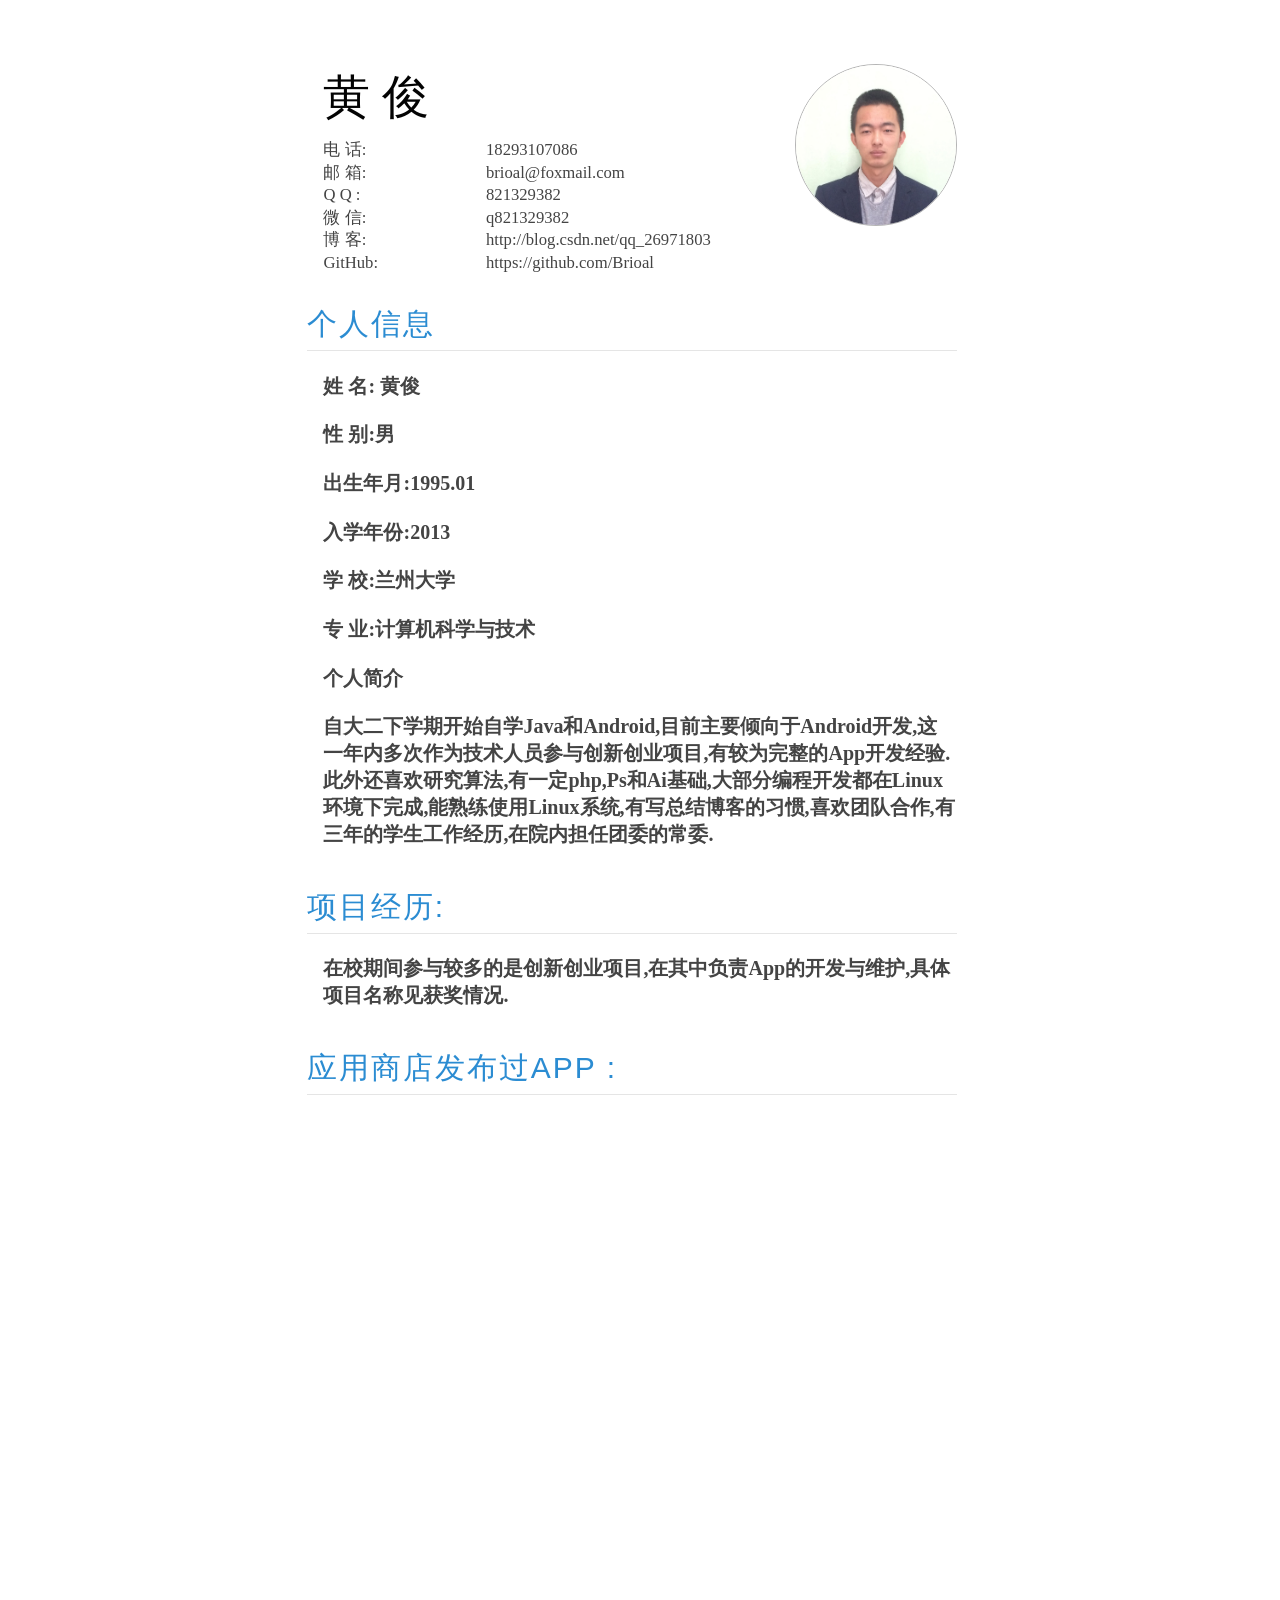
<file: index.html>
<!DOCTYPE html>
<html>
<head>
	<meta charset="utf-8" />
	<title>黄俊的简历</title>
	<link rel="shortcut icon" href="./favicon.ico"/>
	<link rel="apple-touch-icon" href="/joyneop.jpg"/>
	<link rel="stylesheet" type="text/css" href="yart-main.css">
	<script src="./yart.js"></script>
	<style>
	#source-md {
		display: none;
	}
	</style>
	<script type="text/javascript">
	window.addEventListener('load', function(){
		window.theDoms = document.body.getElementsByClassName('lazy-display-animation');
		window.theDelay = 50;
		for (var i = 0; i < window.theDoms.length; i++) {
			setTimeout((function(ii){
				var _fu = function () {
					window.theDoms[ii].classList.add('played');
				};
				return _fu;
			})(i), window.theDelay*i);
		};
		[].map.call(document.body.getElementsByTagName('a'), function (n) {
			n.target = '_blank';
		});
		[].map.call(document.body.querySelectorAll('img[data-async-src]'), function (n) {
			n.src = n.getAttribute('data-async-src');
		});
	}, false);
	</script>
</head>
<body>
	
	<div class="page-start"></div>
	<div id="source-md">
		@ 黄 俊

		@@ 电 话:: 18293107086
		@@ 邮 箱:: brioal@foxmail.com
		@@ 	Q  Q :: 821329382
		@@ 微 信:: q821329382
		@@ 博 客:: [http://blog.csdn.net/qq_26971803](http://blog.csdn.net/qq_26971803)
		@@ GitHub:: [https://github.com/Brioal](https://github.com/Brioal)
		# 个人信息
		

		## 姓	 名: 黄俊
		
		## 性	 别:男
		
		## 出生年月:1995.01
		
		## 入学年份:2013
		
		## 学	 校:兰州大学
		
		## 专	 业:计算机科学与技术
		
		

		## 个人简介 
		## 自大二下学期开始自学Java和Android,目前主要倾向于Android开发,这一年内多次作为技术人员参与创新创业项目,有较为完整的App开发经验.此外还喜欢研究算法,有一定php,Ps和Ai基础,大部分编程开发都在Linux环境下完成,能熟练使用Linux系统,有写总结博客的习惯,喜欢团队合作,有三年的学生工作经历,在院内担任团委的常委.
		# 项目经历:
		## 在校期间参与较多的是创新创业项目,在其中负责App的开发与维护,具体项目名称见获奖情况.
	
	
		# 应用商店发布过App :
		@@ [重启管理](http://android.myapp.com/myapp/detail.htm?apkName=com.brioal.poswermanager)
		@@ [网页收藏夹](http://android.myapp.com/myapp/detail.htm?apkName=com.brioal.urlconnections)
		@@ [猿试](http://android.myapp.com/myapp/detail.htm?apkName=com.brioal.javain82)
		@@ [跬步](http://android.myapp.com/myapp/detail.htm?apkName=com.brioal.guibu20&apkCode=1)
		@@ [口袋代码](http://android.myapp.com/myapp/detail.htm?apkName=com.brioal.pocketcode30&apkCode=1)
		@@ [归园田居](http://android.myapp.com/myapp/detail.htm?apkName=com.brioal.guijutianyuan&apkCode=1)
		
		# 获奖情况:
		## -  2013 校级优秀共青团员
		## -  2014 院级优秀共青团学生干部 ,校级优秀共青团员
		## - 2015 "川沙新镇"首届全国智慧人才创业大赛西北西南区决赛优秀奖
		## - 2015 院Ps创意大赛二等奖 , 程序设计大赛一等奖
		## - 2015 "互联网+"大学生创新创业大赛校赛二等奖
		## - 2016 全国大学生计算机设计大赛 外包大赛二等奖

		# 正在进行的项目:
		## - 2016电商大赛:校赛答辩第一名
		## - 2016创青春创业大赛:等待省赛
		## - 2016校创:院答辩分数第一
		## - 2016 全国大学生计算机设计大赛 被推荐参加国赛

		

		
	</div>
	<div class="grand cont" id="cont">
		<img class="avatar" data-async-src="./avatar.jpg">
	</div>
	<script type="text/javascript">
	var source = document.getElementById('source-md').innerHTML;
	document.getElementById('source-md').remove()
	resumeMarkdownParser(source);
	</script>
</body>
</html>
</file>
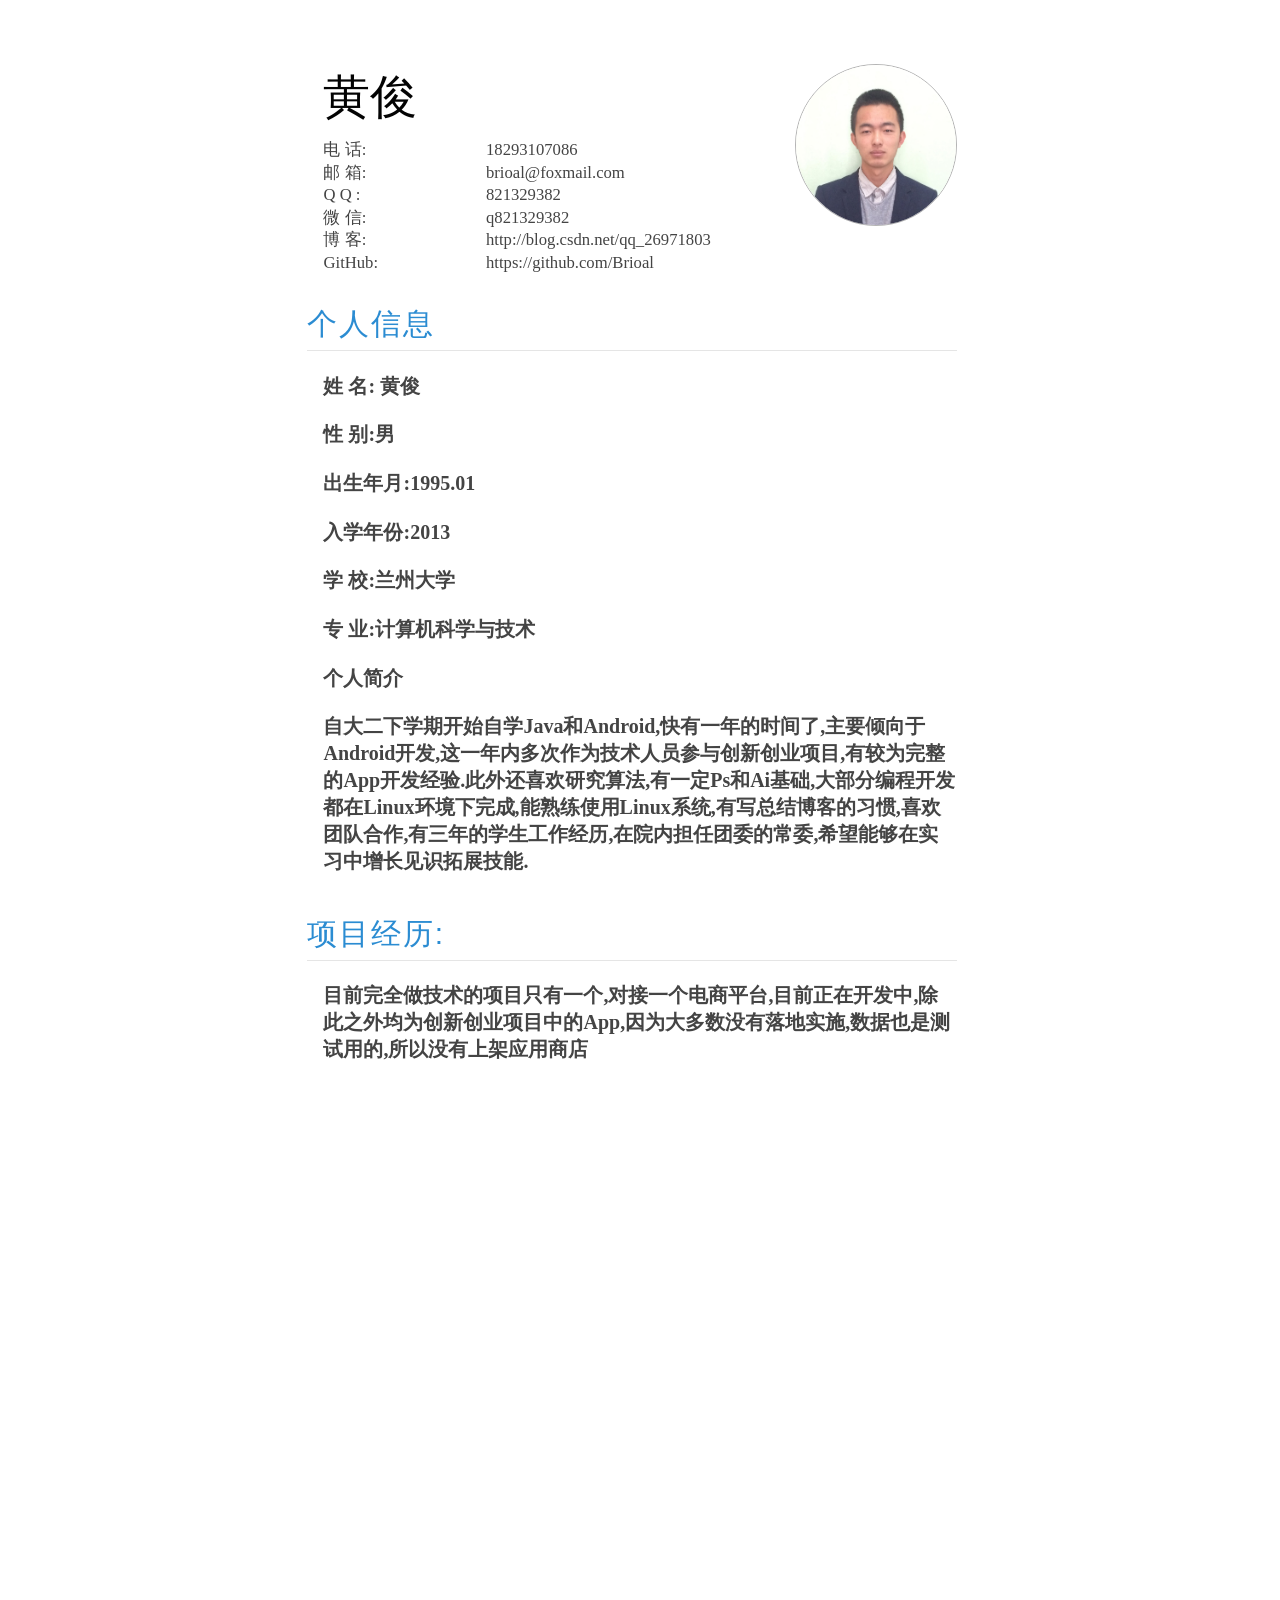
<file: resume.html>
<!DOCTYPE html>
<html>
<head>
	<meta charset="utf-8" />
	<title>黄俊的简历</title>
	<link rel="shortcut icon" href="./favicon.ico"/>
	<link rel="apple-touch-icon" href="/joyneop.jpg"/>
	<link rel="stylesheet" type="text/css" href="yart-main.css">
	<script src="./yart.js"></script>
	<style>
	#source-md {
		display: none;
	}
	</style>
	<script type="text/javascript">
	window.addEventListener('load', function(){
		window.theDoms = document.body.getElementsByClassName('lazy-display-animation');
		window.theDelay = 50;
		for (var i = 0; i < window.theDoms.length; i++) {
			setTimeout((function(ii){
				var _fu = function () {
					window.theDoms[ii].classList.add('played');
				};
				return _fu;
			})(i), window.theDelay*i);
		};
		[].map.call(document.body.getElementsByTagName('a'), function (n) {
			n.target = '_blank';
		});
		[].map.call(document.body.querySelectorAll('img[data-async-src]'), function (n) {
			n.src = n.getAttribute('data-async-src');
		});
	}, false);
	</script>
</head>
<body>
	<div class="page-start"></div>
	<div id="source-md">
		@ 黄俊

		@@ 电 话:: 18293107086
		@@ 邮 箱:: brioal@foxmail.com
		@@ 	Q  Q :: 821329382
		@@ 微 信:: q821329382
		@@ 博 客:: [http://blog.csdn.net/qq_26971803](http://blog.csdn.net/qq_26971803)
		@@ GitHub:: [https://github.com/Brioal](https://github.com/Brioal)
		# 个人信息
		

		## 姓	 名: 黄俊
		
		## 性	 别:男
		
		## 出生年月:1995.01
		
		## 入学年份:2013
		
		## 学	 校:兰州大学
		
		## 专	 业:计算机科学与技术
		
		

		## 个人简介 
		## 自大二下学期开始自学Java和Android,快有一年的时间了,主要倾向于Android开发,这一年内多次作为技术人员参与创新创业项目,有较为完整的App开发经验.此外还喜欢研究算法,有一定Ps和Ai基础,大部分编程开发都在Linux环境下完成,能熟练使用Linux系统,有写总结博客的习惯,喜欢团队合作,有三年的学生工作经历,在院内担任团委的常委,希望能够在实习中增长见识拓展技能.
		# 项目经历:
		## 目前完全做技术的项目只有一个,对接一个电商平台,目前正在开发中,除此之外均为创新创业项目中的App,因为大多数没有落地实施,数据也是测试用的,所以没有上架应用商店
		## 应用商店发布过小型的App 
		@@ [重启管理](http://android.myapp.com/myapp/detail.htm?apkName=com.brioal.poswermanager)
		@@ [网页收藏夹](http://android.myapp.com/myapp/detail.htm?apkName=com.brioal.urlconnections)
		
		# 获奖情况:
		-  2013 校级优秀共青团员
		-  2014 院级优秀共青团学生干部 ,校级优秀共青团员
		- 2015 "川沙新镇"首届全国智慧人才创业大赛西北西南区决赛优秀奖
		- 2015 院Ps创意大赛二等奖 , 程序设计大赛一等奖
		- 2015 "互联网+"大学生创新创业大赛校赛二等奖
		- 2016 全国大学生计算机设计大赛 外包大赛二等奖

		# 正在进行的项目:
		- 2016电商大赛:校赛答辩第一名
		- 2016创青春创业大赛:等待省赛
		- 2016校创:院答辩分数第一
		- 2016 全国大学生计算机设计大赛 被推荐参加国赛

		

		
	</div>
	<div class="grand cont" id="cont">
		<img class="avatar" data-async-src="./avatar.jpg">
	</div>
	<script type="text/javascript">
	var source = document.getElementById('source-md').innerHTML;
	document.getElementById('source-md').remove()
	resumeMarkdownParser(source);
	</script>
</body>
</html>
</file>
<file: yart-main.css>
/* ----------------------------------------------------------- */


* {
	text-rendering: optimizeLegibility;
	-webkit-font-smoothing: antialiased;
}

body {
	font-size: 10pt;
	margin: 0 auto;
}

strong {
	font-weight: 400;
}

.avatar {
	float: right;
	width: 3.38cm;
	height: 3.38cm;
	margin: -1pt 0 0 0;
}

h1 {
	font-size: 28pt;
	margin: 0 0 6pt;
}

a {
	color: inherit;
	text-decoration: none;
}

.contact a {
	display: inline-block;
}

.contact {
	line-height: 1.35em;
	display: block;
}

.contact em {
	font-style: normal;
	display: inline-block;
	width: 130px;
}

.main {
	padding-top: 1cm;
}

.section {
}

.section-heading {
	font-size: 18pt;
	letter-spacing: 0.10rem;
	padding-top: 18pt;
	margin: 0 0 13pt -10pt;
}

.subsection-tagline {
	font-size: 10pt;
	letter-spacing: 0.12rem;
	text-transform: uppercase;
	display: block;
	margin: 13pt 0 13pt -10pt;
}

h3 {
	font-size: 12pt;
	margin: 13pt 0 5pt;
}

h3 .job {
	box-sizing: border-box;
	display: inline-block;
	min-width: 7cm;
}

h3 .duration {
}

p {
	line-height: 1.45em;
	margin: 0;
}

p a {
}

.ref {
	font-size: 9pt;
	display: block;
	margin: 5pt 0 5pt;
}


/* ----------------------------------------------------------- */


@media all {
	.page-break	{ display: none; }
	.page-start	{ display: none; }
}

@media screen {
	.download-button {
		font-family: 'Seravek', 'Seoge UI', 'Helvetica Neue', 'Helvetica', Verdana, Arial, 'Lantinghei SC', 'Hiragino Sans GB', 'Heiti SC', sans-serif;
		font-size: 14pt;
		border-radius: 3px;
		letter-spacing: 0.03rem;
		text-align: center;
		text-shadow: rgba(0, 0, 0, 0.1533333333) 0 1px 1px;
		display: block;
		box-sizing: border-box;
		height: 70px;
		padding: 1.25em 0;
		margin: 30px auto 0;
	}
	.download-button.played {
		border-top-left-radius: 3px;
		border-top-right-radius: 3px;
		border-bottom-left-radius: 3px;
		border-bottom-right-radius: 3px;
	}
	.download-button:hover {
	}
}

@media only screen and (min-width: 768px) {
	body {
		max-width: 13.4cm;
		padding: 0 2.5cm 0;
		zoom: 1.25;
	}
	.grand.cont {
		padding: 1.4cm 0;
	}
	.avatar {
	}
}

@media only screen and (max-width: 767px) {
	body {
		padding: 0 0cm 0;
	}
	.grand.cont {
		padding: 0.4cm 0;
	}
	.avatar {
		border: 0.8px solid #B4B4B4;
	}
}

@media print {
	.page-break	{ display: block; page-break-before: always; }
	.page-start { display: block; height: 1.4cm; }
	.download-button, #theme-selection.theme-selection {
		display: none;
	}
	body {
		max-width: 14.1cm;
	}
}

.lazy-display-animation {
	visibility: hidden;
	opacity: 0;
	-webkit-transition: all 210ms ease 100ms;
	-moz-transition: all 210ms ease 100ms;
	-ms-transition: all 210ms ease 100ms;
	-o-transition: all 210ms ease 100ms;
	transition: all 210ms ease 100ms;
	-webkit-transform: translateX(21px);
	-moz-transform: translateX(21px);
	-ms-transform: translateX(21px);
	-o-transform: translateX(21px);
	transform: translateX(21px);
}

.lazy-display-animation.played {
	visibility: visible;
	opacity: 1;
	-webkit-transform: none;
	-moz-transform: none;
	-ms-transform: none;
	-o-transform: none;
	transform: none;
}


/* ----------------------------------------------------------- */



body {
	font-family: 'Iowan Old Style', 'FF Meta Serif', 'Freight Text Pro', 'Palatino', Merriweather, Charter, Georgia, 'Times New Roman', 'Lantinghei SC', 'Hiragino Sans GB', 'Heiti SC', serif;
	color: #444;
	background: none;
}

.avatar {
	border-radius: 100cm;
	width: 3.38cm;
	height: 3.38cm;
}

h1 {
	font-weight: 400;
	color: #030303;
}

a {
}

.contact {
	font-weight: 300;
	color: #444;
}

.contact span {
}

.contact span em {
	font-style: normal;
	width: 130px;
}

.main {
	padding-top: 1cm;
}

.section {
	padding-bottom: 18pt;
}

.section-heading, .subsection-tagline {
	font-family: 'Seravek', 'Seoge UI', 'Helvetica Neue', 'Helvetica', Verdana, Arial, 'Lantinghei SC', 'Hiragino Sans GB', 'Heiti SC', sans-serif;
}

.section-heading {
	font-weight: 400;
	color: #2B8CD2;
	letter-spacing: 0.10rem;
	text-transform: uppercase;
	border-bottom: 0.8px solid #E5E5E5;
	padding-bottom: 3pt;
}

.subsection-tagline {
	font-weight: 400;
	color: #2B8CD2;
	letter-spacing: 0.12rem;
	text-transform: uppercase;
}

h3 {
	font-weight: 600;
}

h3 .duration {
	font-family: 'Seravek', 'Seoge UI', 'Helvetica Neue', 'Helvetica', Verdana, Arial, 'Lantinghei SC', 'Hiragino Sans GB', 'Heiti SC', sans-serif;
	font-weight: 200;
	color: #7A7A7A;
}

p {
	font-weight: 300;
	color: #030303;
}

p a {
	color: #2B8CD2;
}

.ref {
	font-family: 'Seravek', 'Seoge UI', 'Helvetica Neue', 'Helvetica', Verdana, Arial, 'Lantinghei SC', 'Hiragino Sans GB', 'Heiti SC', sans-serif;
	font-weight: 300;
	color: #999;
}


/* ----------------------------------------------------------- */


@media screen {
	.download-button {
		font-weight: 300;
		color: #FFF;
		background: #23A1E6;
		text-shadow: rgba(0, 0, 0, 0.1533333333) 0 1px 1px;
	}
	.download-button:hover {
		background: #2282CC;
	}
	.avatar {
		border: 0.8px solid #B4B4B4;
	}
}

@media print {
	.download-button {
		display: none;
	}
	body {
		color: #030303;
	}
	.avatar {
		border: 0.5pt solid #B4B4B4;
	}
	.section-heading, .subsection-tagline {
		color: #55AAFF;
	}
	.section-heading {
		border-bottom: 0.5pt solid #DDD;
	}
	h3 .duration, .ref {
		color: #999;
	}
	p {
		font-family: 'Iowan Old Style', 'FF Meta Serif', 'Freight Text Pro', 'Palatino', Merriweather, Charter, Georgia, 'Times New Roman', 'Lantinghei SC', 'Hiragino Sans GB', 'Heiti SC', serif;
		color: #030303;
	}
}

.theme-selection-line {
	background: #23A1E6;
}

.theme-selection-line span {
	text-shadow: inherit !important;
}
</file>
